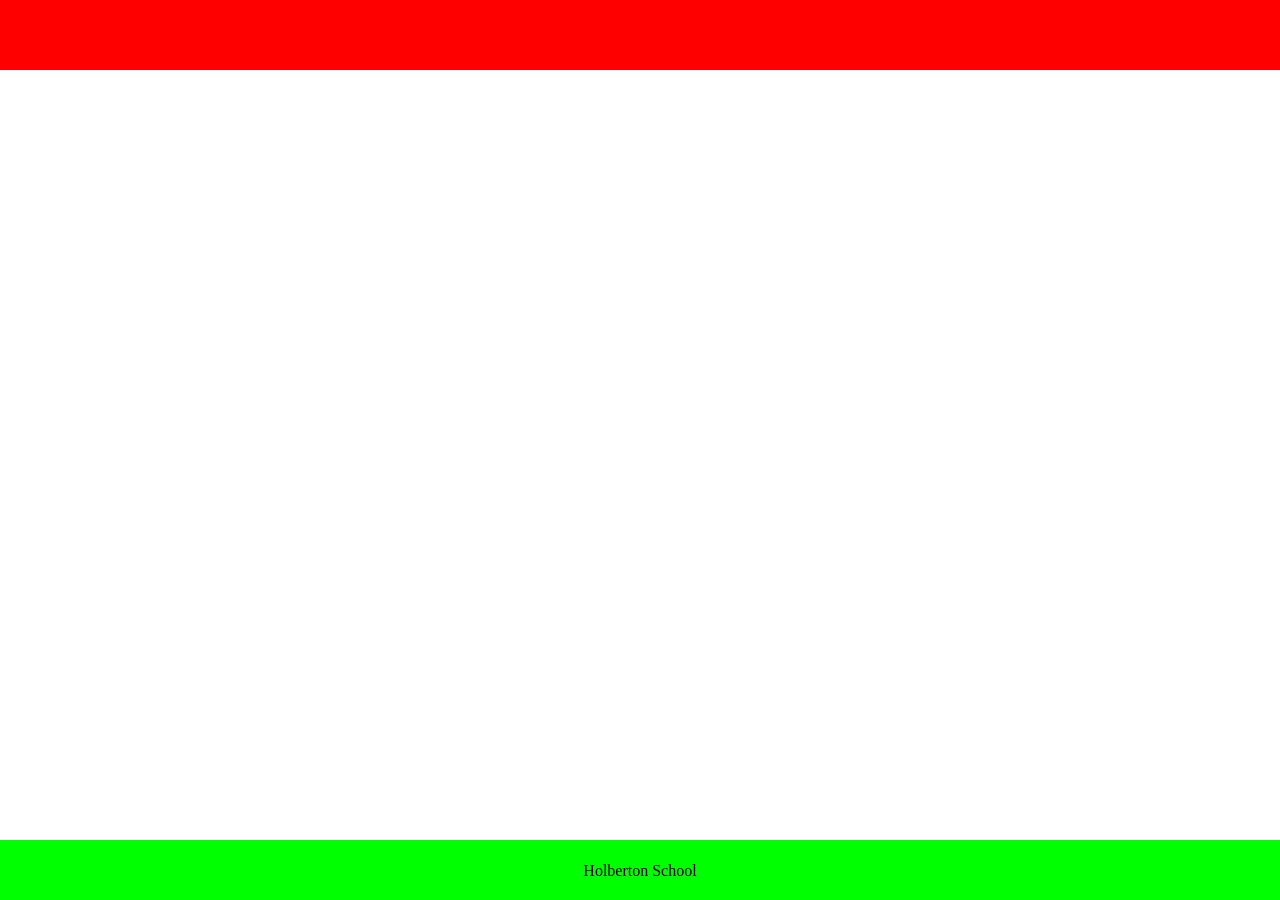
<file: web_static/0-index.html>
<!DOCTYPE html>
<html lang="en">
	<head>
		<title>AirBnB clone</title>
	</head>
    <body style="margin:0px;padding:0px;">
		<header style="background-color:#FF0000;height:70px;width:100%;">
		</header>

		<footer style="position:fixed;bottom:0;background-color:#00FF00;height:60px;width:100%;text-align:center;line-height:30px;">
			<p>Holberton School</p>
		</footer>
	</body>
</html>
</file>
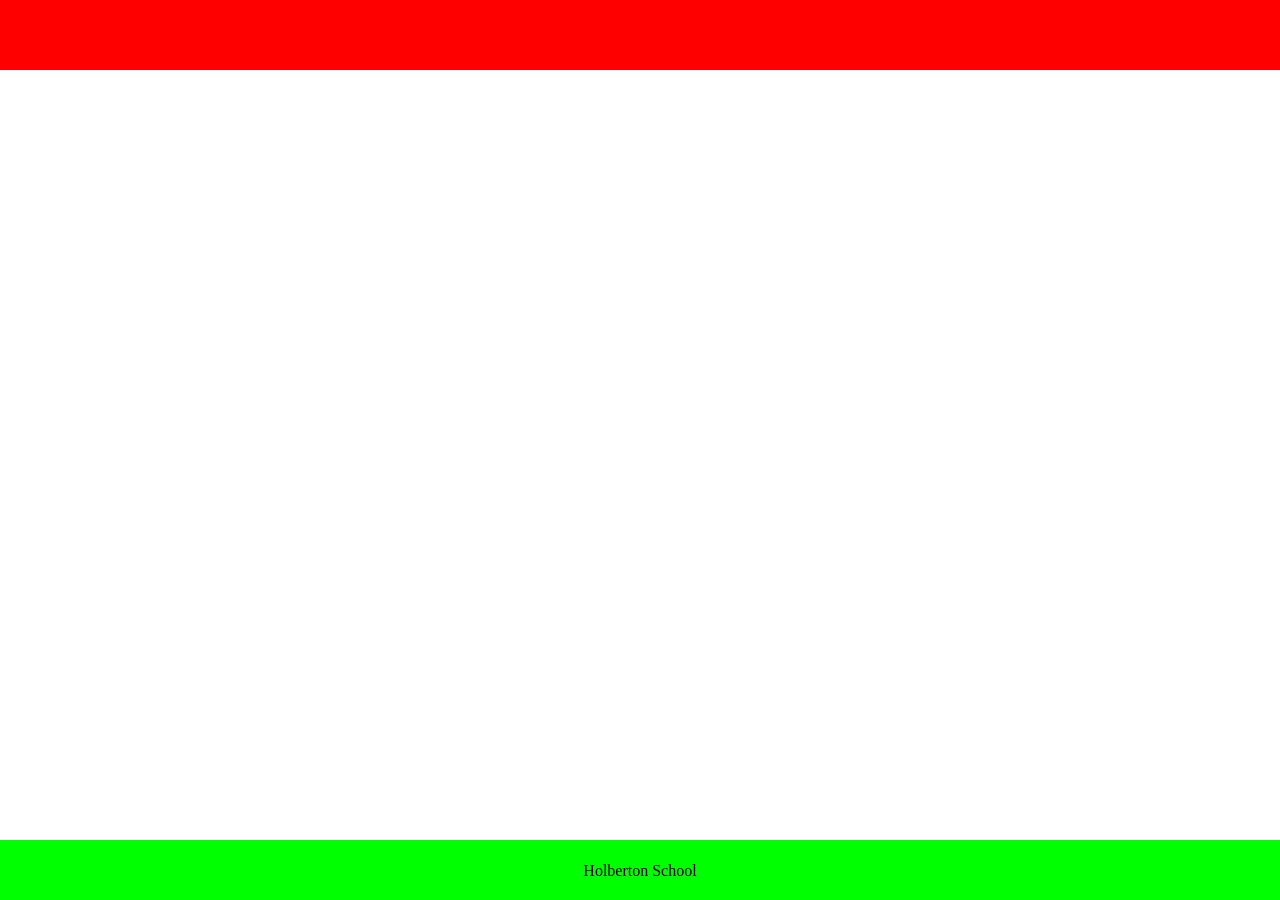
<file: web_static/1-index.html>
<!DOCTYPE html>
<html lang="en">
	<head>
		<title>AirBnB clone</title>
		<style>

			body {margin:0px;padding:0px;}
			header {background-color:#FF0000;height:70px;width:100%;}
			footer {position:fixed;bottom:0;background-color:#00FF00;height:60px;width:100%;text-align:center;line-height:30px;}

		</style>
	</head>
    <body>
		<header>
		</header>

		<footer>
			<p>Holberton School</p>
		</footer>
	</body>
</html>
</file>
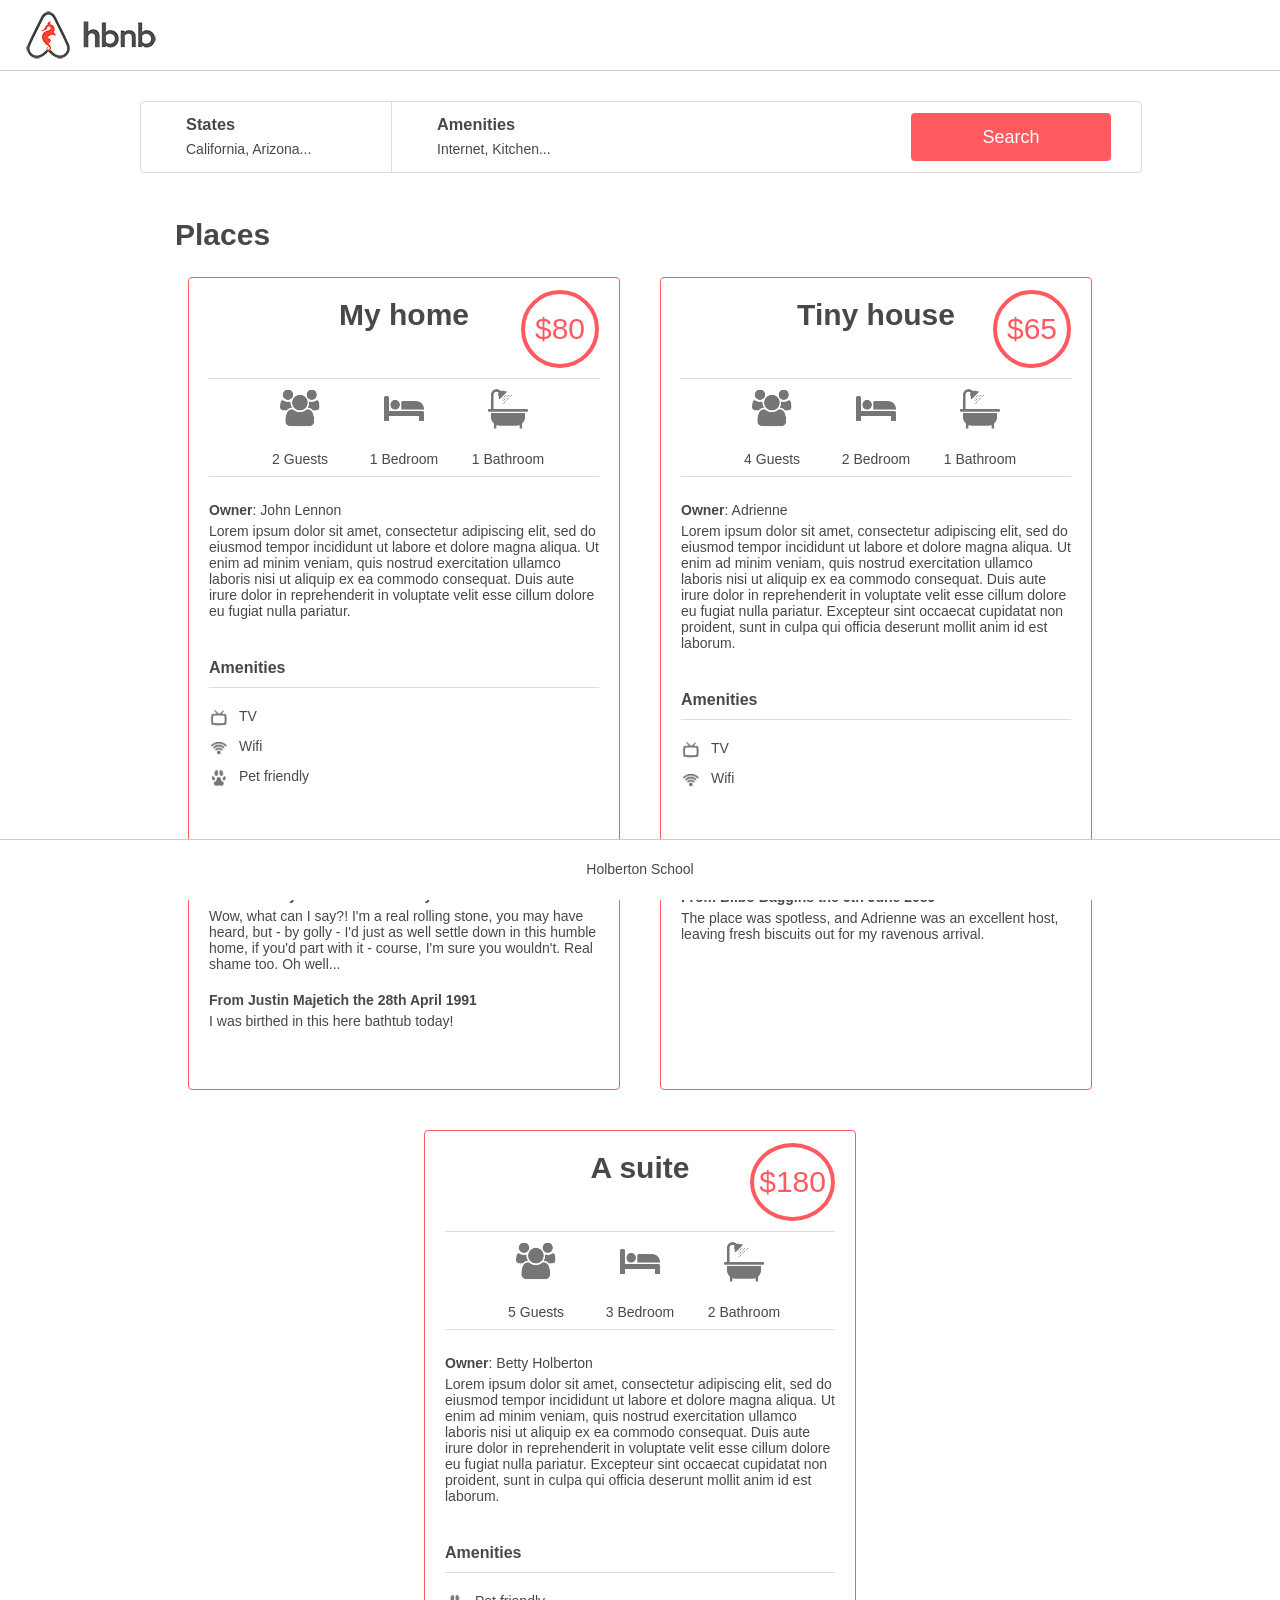
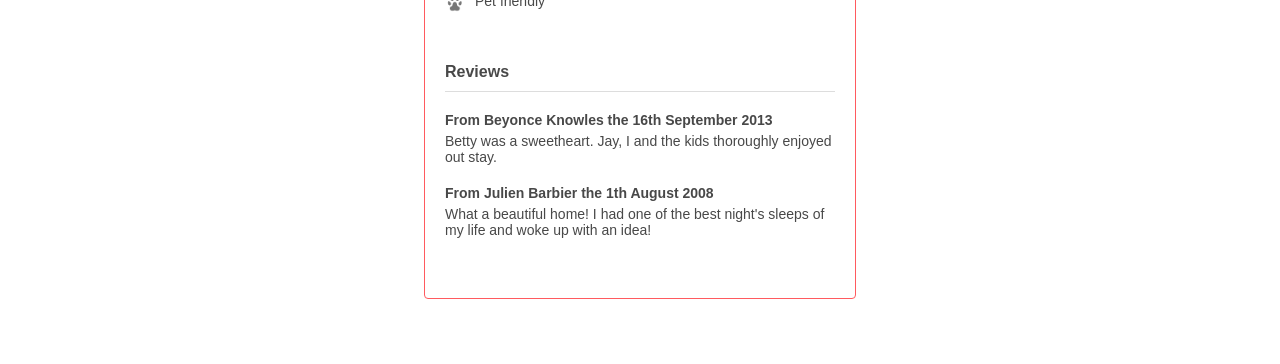
<file: web_static/100-index.html>
<!DOCTYPE html>
<html lang="en">
	<head>
		<title>AirBnB clone</title>

		<link rel="shortcut icon" href="images/icon.ico" >

		<link rel="stylesheet" href="styles/4-common.css"/>
		<link rel="stylesheet" href="styles/3-header.css"/>
		<link rel="stylesheet" href="styles/3-footer.css"/>
		<link rel="stylesheet" href="styles/6-filters.css"/>
		<link rel="stylesheet" href="styles/100-places.css"/>
	</head>
    <body>
		<header>
			<div id="header_logo"></div>
		</header>
		<div class="container">
			<section class="filters">
				<button>Search</button>
				<div class="locations">
					<h3>States</h3>
					<h4>California, Arizona...</h4>
					<ul class="popover">
						<li><h2>Arizona</h2>
							<ul>
								<li><h4>Page</h4></li>
								<li><h4>Page2</h4></li>
							</ul></li>
						<li><h2>California</h2>
							<ul>
								<li><h4>San Francisco</h4></li>
								<li><h4>Los Altos</h4></li>
							</ul></li>
					</ul>
				</div>
				<div class="filter_amenities">
					<h3>Amenities</h3>
					<h4>Internet, Kitchen...</h4>
					<ul class="popover">
						<li><h4>Internet</h4></li>
						<li><h4>TV</h4></li>
						<li><h4>Kitchen</h4></li>
						<li><h4>Iron</h4></li>
					</ul>
				</div>

			</section>
			<section class="places">
				<h1>Places</h1>
				<article>
					<div class="headline">
						<h2 class="article_title">My home</h2>
						<div class="price_by_night">$80</div>
					</div>
					<div class="information">
						<div class="max_guest">
							<div class="guest_icon"></div>
							<p>2 Guests</p>
						</div>
						<div class="number_rooms">
							<div class="bed_icon"></div>
							<p>1 Bedroom</p>
						</div>
						 <div class="number_bathrooms">
							<div class="bath_icon"></div>
							<p>1 Bathroom</p>
						</div>
					</div>
					<div class="user"><b>Owner</b>: John Lennon</div>
					<div class="description">
                        Lorem ipsum dolor sit amet, consectetur adipiscing elit, sed do eiusmod tempor incididunt ut labore et dolore magna aliqua. Ut enim ad minim veniam, quis nostrud exercitation ullamco laboris nisi ut aliquip ex ea commodo consequat. Duis aute irure dolor in reprehenderit in voluptate velit esse cillum dolore eu fugiat nulla pariatur.
                    </div>
					<div class="amenities">
						<h2 class="article_subtitle">Amenities</h2>
						<ul>
							<li><div class="tv_icon"></div>TV</li>
							<li><div class="wifi_icon"></div>Wifi</li>
							<li><div class="pet_icon"></div>Pet friendly</li>
						</ul>
					</div>
					<div class="reviews">
						<h2 class="article_subtitle">Reviews</h2>
						<ul>
							<li>
								<div class="review_item">
									<h3>From Bob Dylan the 27th January 2017</h3>
									<p class="review_text">Wow, what can I say?! I'm a real rolling stone, you may have heard, but - by golly - I'd just as well settle down in this humble home, if you'd part with it - course, I'm sure you wouldn't. Real shame too. Oh well...</p>
								</div>
							</li>
							<li>
								<div class="review_item">
									<h3>From Justin Majetich the 28th April 1991</h3>
									<p class="review_text">I was birthed in this here bathtub today!</p>
								</div>
							</li>
						</ul>
					</div>
				</article>
				<article>
					<div class="headline">
						<h2 class="article_title">Tiny house</h2>
						<div class="price_by_night">$65</div>
					</div>
					<div class="information">
                        <div class="max_guest">
                            <div class="guest_icon"></div>
                            <p>4 Guests</p>
                        </div>
                        <div class="number_rooms">
                            <div class="bed_icon"></div>
                            <p>2 Bedroom</p>
                        </div>
                         <div class="number_bathrooms">
                            <div class="bath_icon"></div>
                            <p>1 Bathroom</p>
                        </div>
                    </div>
					<div class="user"><b>Owner</b>: Adrienne</div>
					<div class="description">
                        Lorem ipsum dolor sit amet, consectetur adipiscing elit, sed do eiusmod tempor incididunt ut labore et dolore magna aliqua. Ut enim ad minim veniam, quis nostrud exercitation ullamco laboris nisi ut aliquip ex ea commodo consequat. Duis aute irure dolor in reprehenderit in voluptate velit esse cillum dolore eu fugiat nulla pariatur. Excepteur sint occaecat cupidatat non proident, sunt in culpa qui officia deserunt mollit anim id est laborum.
                    </div>
					<div class="amenities">
                        <h2 class="article_subtitle">Amenities</h2>
                        <ul>
                            <li><div class="tv_icon"></div>TV</li>
                            <li><div class="wifi_icon"></div>Wifi</li>
                        </ul>
                    </div>
                    <div class="reviews">
                        <h2 class="article_subtitle">Reviews</h2>
                        <ul>
                            <li>
								<div class="review_item">
                                	<h3>From Bilbo Baggins the 6th June 2089</h3>
                                	<p class="review_text">The place was spotless, and Adrienne was an excellent host, leaving fresh biscuits out for my ravenous arrival.</p>
								</div>
                            </li>
                        </ul>
                    </div>
				</article>
				<article>
					<div class="headline">
						<h2 class="article_title">A suite</h2>
						<div class="price_by_night">$180</div>
					</div>
					<div class="information">
                        <div class="max_guest">
                            <div class="guest_icon"></div>
                            <p>5 Guests</p>
                        </div>
                        <div class="number_rooms">
                            <div class="bed_icon"></div>
                            <p>3 Bedroom</p>
                        </div>
                         <div class="number_bathrooms">
                            <div class="bath_icon"></div>
                            <p>2 Bathroom</p>
                        </div>
                    </div>
					<div class="user"><b>Owner</b>: Betty Holberton</div>
					<div class="description">
						Lorem ipsum dolor sit amet, consectetur adipiscing elit, sed do eiusmod tempor incididunt ut labore et dolore magna aliqua. Ut enim ad minim veniam, quis nostrud exercitation ullamco laboris nisi ut aliquip ex ea commodo consequat. Duis aute irure dolor in reprehenderit in voluptate velit esse cillum dolore eu fugiat nulla pariatur. Excepteur sint occaecat cupidatat non proident, sunt in culpa qui officia deserunt mollit anim id est laborum.
					</div>
					<div class="amenities">
                        <h2 class="article_subtitle">Amenities</h2>
                        <ul>
                            <li><div class="pet_icon"></div>Pet friendly</li>
                        </ul>
                    </div>
                    <div class="reviews">
                        <h2 class="article_subtitle">Reviews</h2>
                        <ul>
                            <li>
								<div class="review_item">
                                	<h3>From Beyonce Knowles the 16th September 2013</h3>
                                	<p class="review_text">Betty was a sweetheart. Jay, I and the kids thoroughly enjoyed out stay.</p>
								</div>
                            </li>
                            <li>
								<div class="review_item">
                                	<h3>From Julien Barbier the 1th August 2008</h3>
                                	<p class="review_text">What a beautiful home! I had one of the best night's sleeps of my life and woke up with an idea!</p>
								</div>
                            </li>
                        </ul>
                    </div>
				</article>
			</section>
		</div>
		<footer>
			<p>Holberton School</p>
		</footer>
	</body>
</html>
</file>
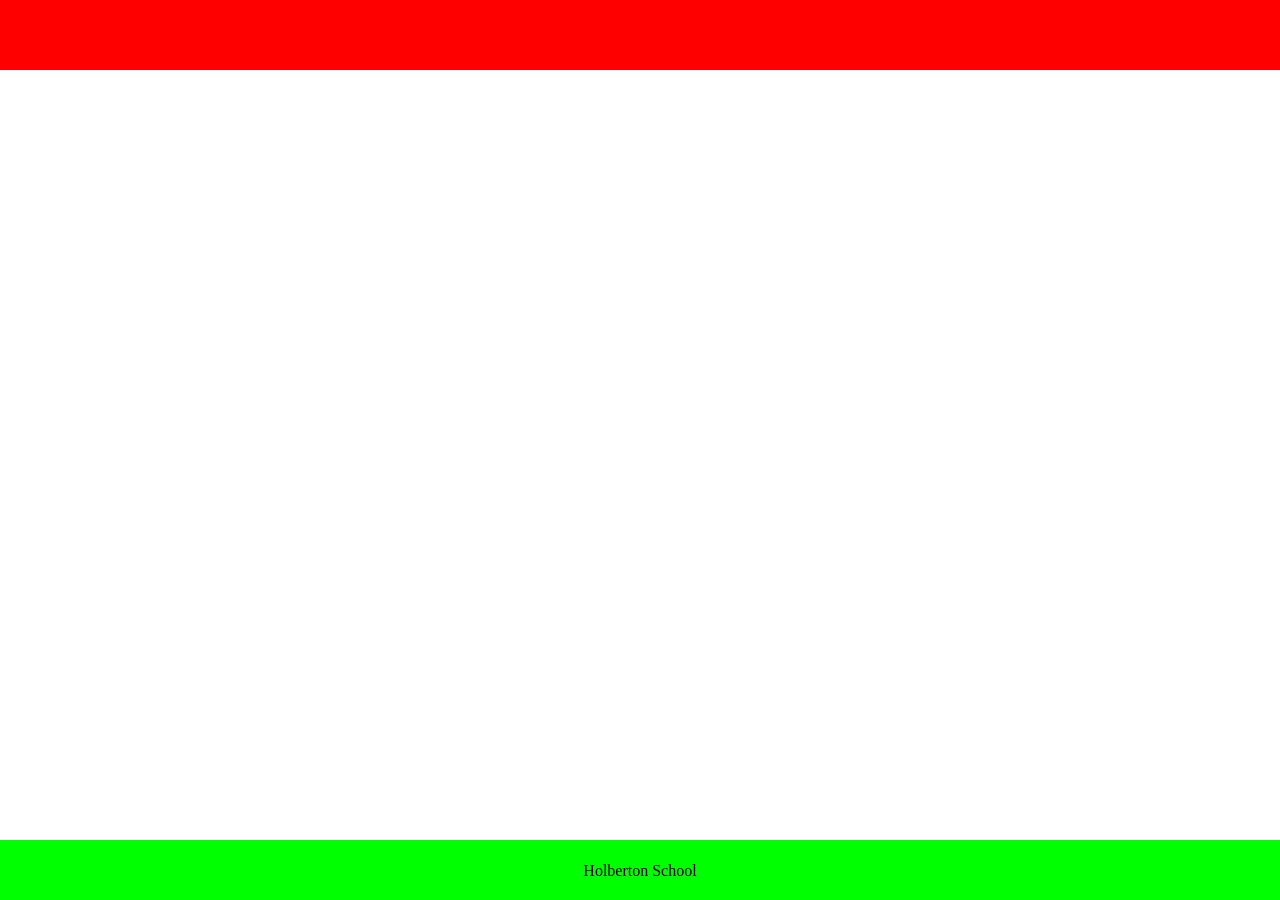
<file: web_static/2-index.html>
<!DOCTYPE html>
<html lang="en">
	<head>
		<title>AirBnB clone</title>

		<link rel="stylesheet" href="styles/2-common.css"/>
		<link rel="stylesheet" href="styles/2-header.css"/>
		<link rel="stylesheet" href="styles/2-footer.css"/>
	</head>
    <body>
		<header>
		</header>

		<footer>
			<p>Holberton School</p>
		</footer>
	</body>
</html>
</file>
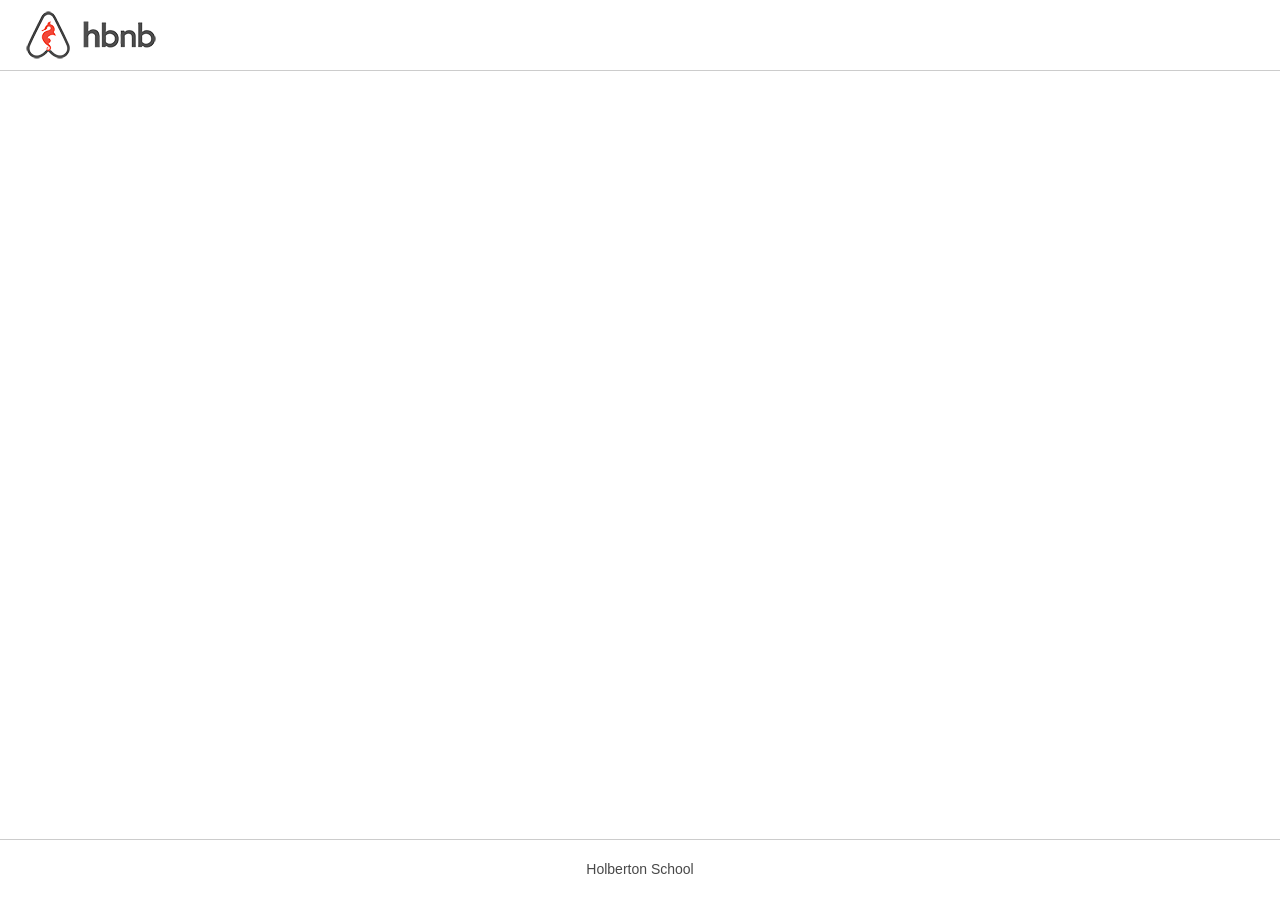
<file: web_static/3-index.html>
<!DOCTYPE html>
<html lang="en">
	<head>
		<title>AirBnB clone</title>

		<link rel="shortcut icon" href="images/icon.ico" >

		<link rel="stylesheet" href="styles/3-common.css"/>
		<link rel="stylesheet" href="styles/3-header.css"/>
		<link rel="stylesheet" href="styles/3-footer.css"/>
	</head>
    <body>
		<header>
			<div id="header_logo"></div>
		</header>

		<footer>
			<p>Holberton School</p>
		</footer>
	</body>
</html>
</file>
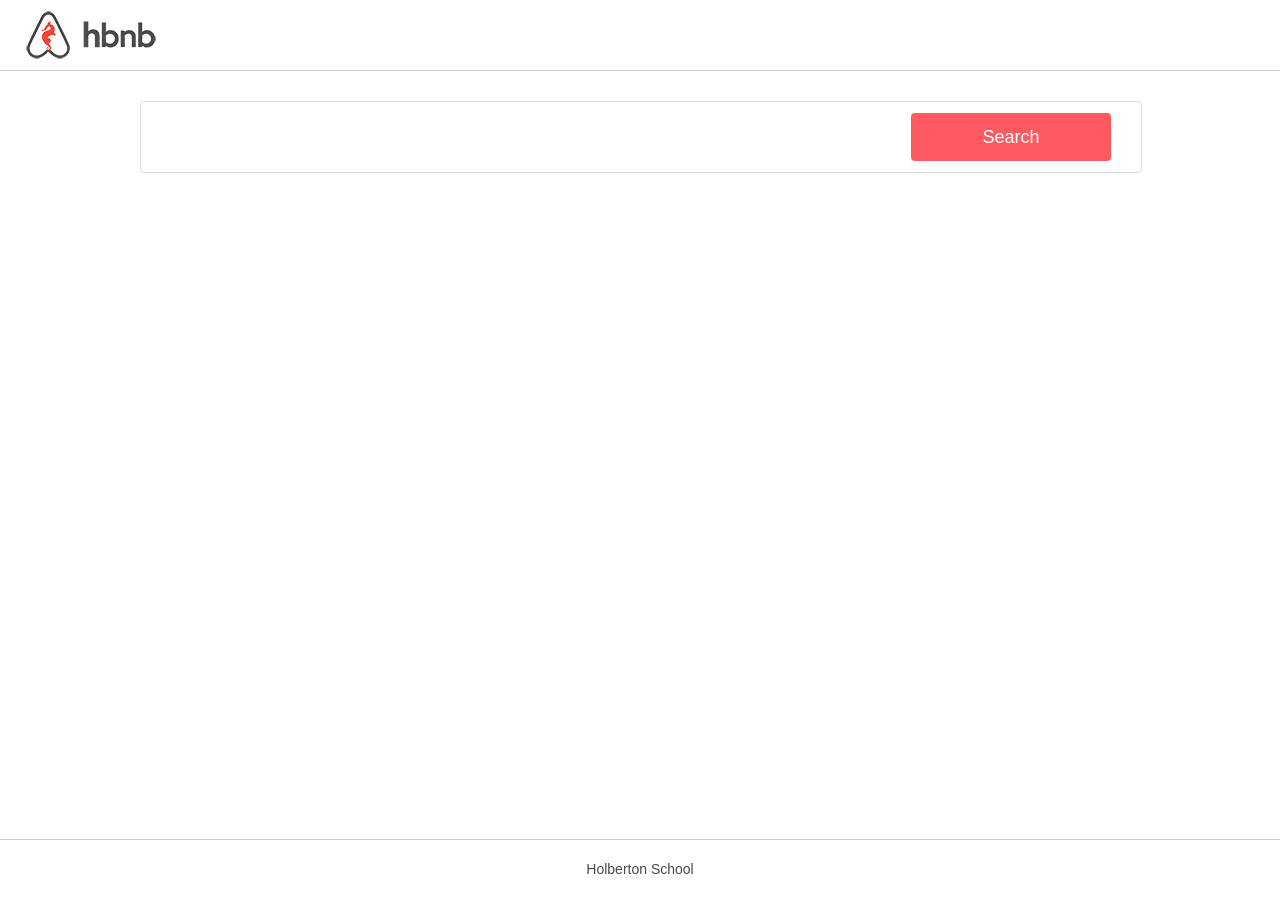
<file: web_static/4-index.html>
<!DOCTYPE html>
<html lang="en">
	<head>
		<title>AirBnB clone</title>

		<link rel="shortcut icon" href="images/icon.ico" >

		<link rel="stylesheet" href="styles/4-common.css"/>
		<link rel="stylesheet" href="styles/3-header.css"/>
		<link rel="stylesheet" href="styles/3-footer.css"/>
		<link rel="stylesheet" href="styles/4-filters.css"/>
	</head>
    <body>
		<header>
			<div id="header_logo"></div>
		</header>
		<div class="container">
			<section class="filters">
				<button>Search</button>
			</section>
		</div>
		<footer>
			<p>Holberton School</p>
		</footer>
	</body>
</html>
</file>
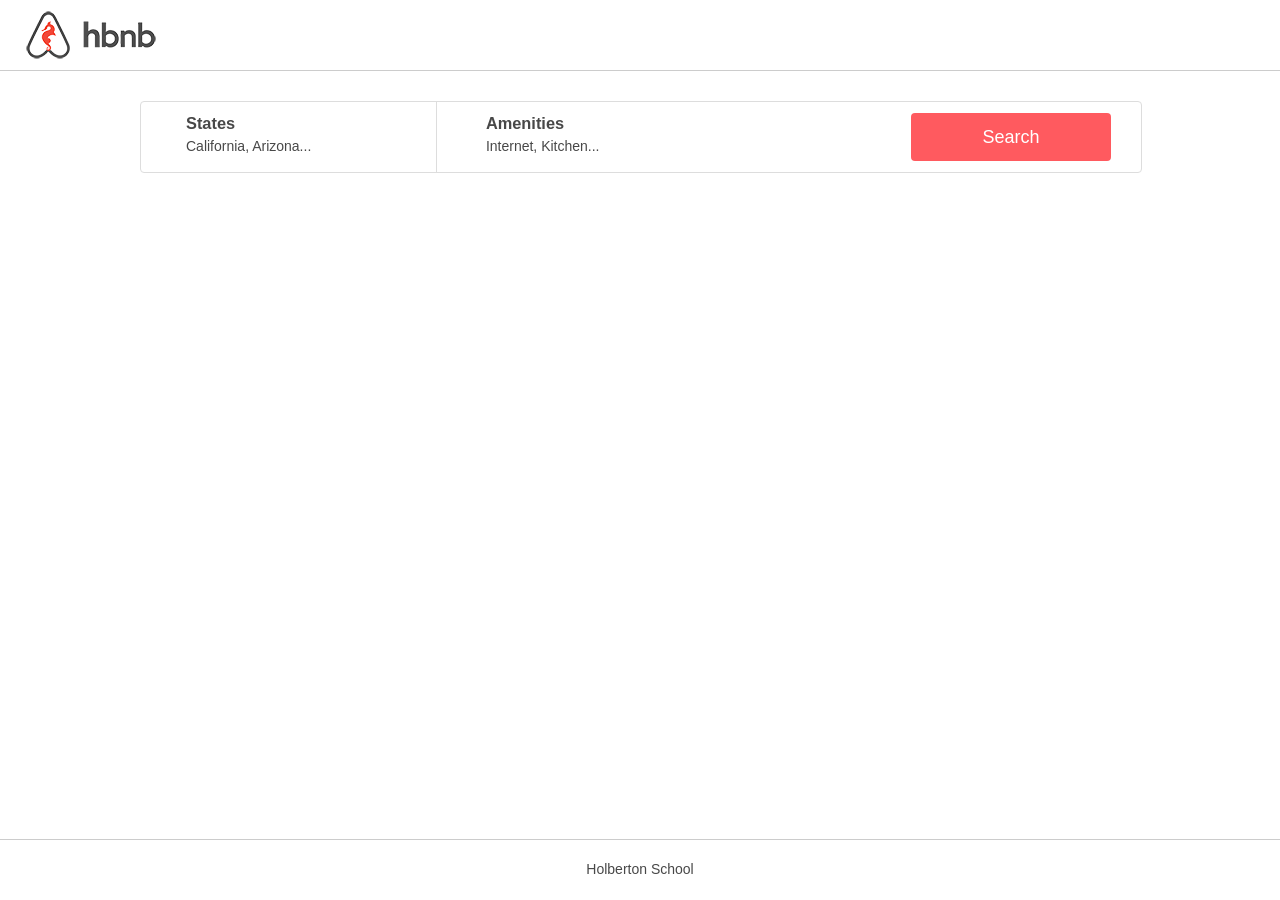
<file: web_static/5-index.html>
<!DOCTYPE html>
<html lang="en">
	<head>
		<title>AirBnB clone</title>

		<link rel="shortcut icon" href="images/icon.ico" >

		<link rel="stylesheet" href="styles/4-common.css"/>
		<link rel="stylesheet" href="styles/3-header.css"/>
		<link rel="stylesheet" href="styles/3-footer.css"/>
		<link rel="stylesheet" href="styles/5-filters.css"/>
	</head>
    <body>
		<header>
			<div id="header_logo"></div>
		</header>
		<div class="container">
			<section class="filters">
				<button>Search</button>
				<div class="locations">
					<h3>States</h3>
					<h4>California, Arizona...</h4>
				</div>
				<div class="amenities">
					<h3>Amenities</h3>
					<h4>Internet, Kitchen...</h4>
				</div>

			</section>
		</div>
		<footer>
			<p>Holberton School</p>
		</footer>
	</body>
</html>
</file>
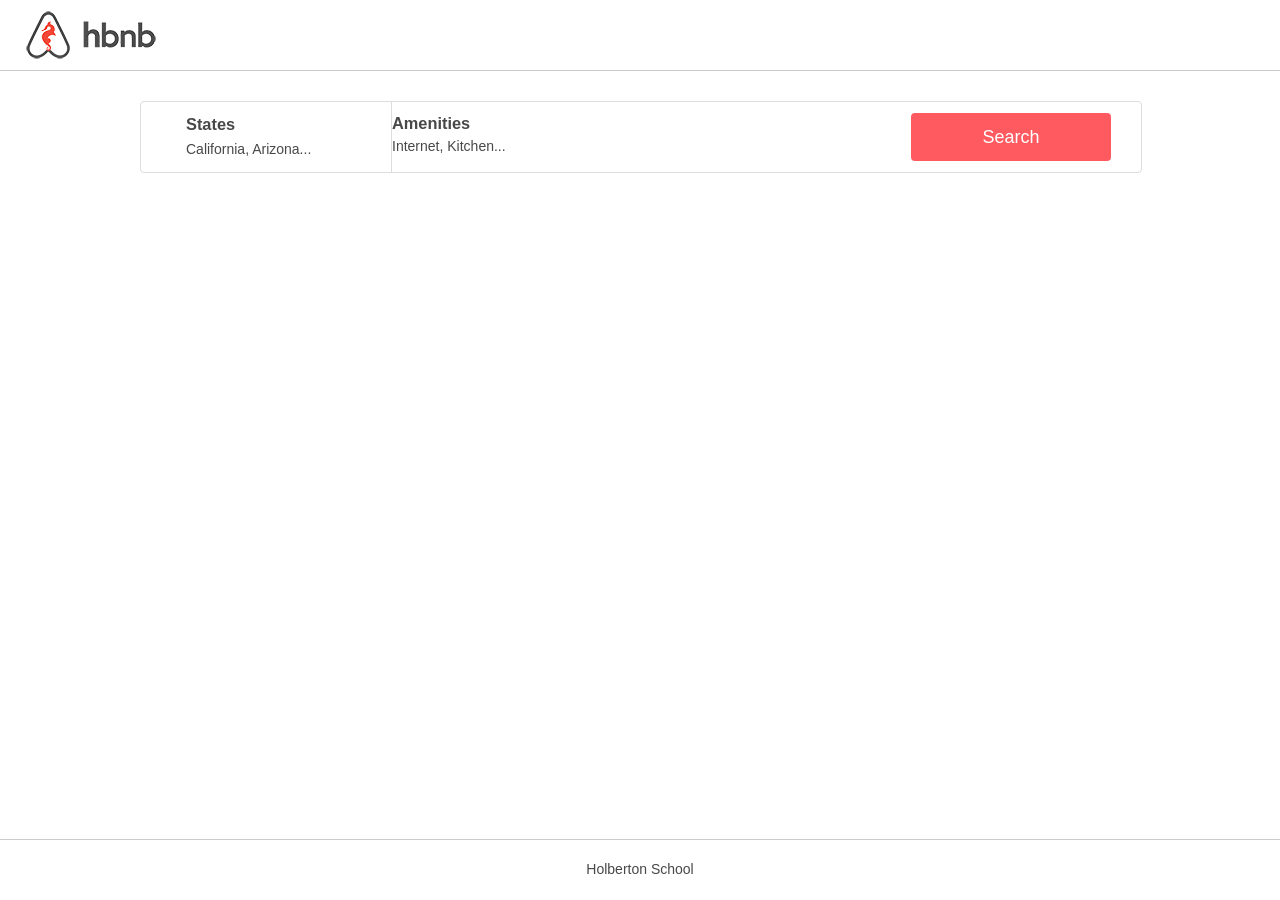
<file: web_static/6-index.html>
<!DOCTYPE html>
<html lang="en">
	<head>
		<title>AirBnB clone</title>

		<link rel="shortcut icon" href="images/icon.ico" >

		<link rel="stylesheet" href="styles/4-common.css"/>
		<link rel="stylesheet" href="styles/3-header.css"/>
		<link rel="stylesheet" href="styles/3-footer.css"/>
		<link rel="stylesheet" href="styles/6-filters.css"/>
	</head>
    <body>
		<header>
			<div id="header_logo"></div>
		</header>
		<div class="container">
			<section class="filters">
				<button>Search</button>
				<div class="locations">
					<h3>States</h3>
					<h4>California, Arizona...</h4>
					<ul class="popover">
						<li><h2>Arizona</h2>
							<ul>
								<li><h4>Page</h4></li>
								<li><h4>Page2</h4></li>
							</ul></li>
						<li><h2>California</h2>
							<ul>
								<li><h4>San Francisco</h4></li>
								<li><h4>Los Altos</h4></li>
							</ul></li>
					</ul>
				</div>
				<div class="amenities">
					<h3>Amenities</h3>
					<h4>Internet, Kitchen...</h4>
					<ul class="popover">
						<li><h4>Internet</h4></li>
						<li><h4>TV</h4></li>
						<li><h4>Kitchen</h4></li>
						<li><h4>Iron</h4></li>
					</ul>
				</div>

			</section>
		</div>
		<footer>
			<p>Holberton School</p>
		</footer>
	</body>
</html>
</file>
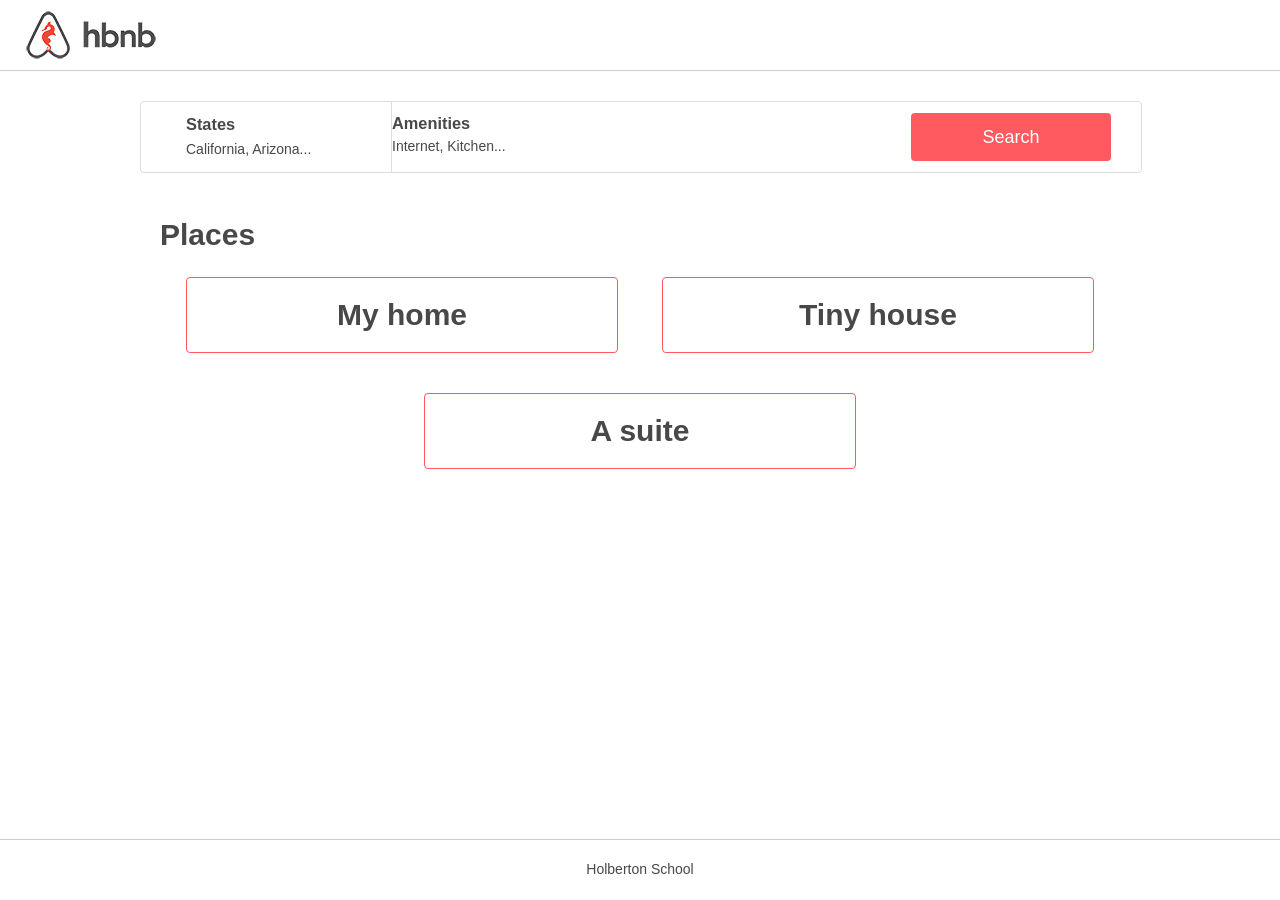
<file: web_static/7-index.html>
<!DOCTYPE html>
<html lang="en">
	<head>
		<title>AirBnB clone</title>

		<link rel="shortcut icon" href="images/icon.ico" >

		<link rel="stylesheet" href="styles/4-common.css"/>
		<link rel="stylesheet" href="styles/3-header.css"/>
		<link rel="stylesheet" href="styles/3-footer.css"/>
		<link rel="stylesheet" href="styles/6-filters.css"/>
		<link rel="stylesheet" href="styles/7-places.css"/>
	</head>
    <body>
		<header>
			<div id="header_logo"></div>
		</header>
		<div class="container">
			<section class="filters">
				<button>Search</button>
				<div class="locations">
					<h3>States</h3>
					<h4>California, Arizona...</h4>
					<ul class="popover">
						<li><h2>Arizona</h2>
							<ul>
								<li><h4>Page</h4></li>
								<li><h4>Page2</h4></li>
							</ul></li>
						<li><h2>California</h2>
							<ul>
								<li><h4>San Francisco</h4></li>
								<li><h4>Los Altos</h4></li>
							</ul></li>
					</ul>
				</div>
				<div class="amenities">
					<h3>Amenities</h3>
					<h4>Internet, Kitchen...</h4>
					<ul class="popover">
						<li><h4>Internet</h4></li>
						<li><h4>TV</h4></li>
						<li><h4>Kitchen</h4></li>
						<li><h4>Iron</h4></li>
					</ul>
				</div>

			</section>
			<section class="places">
				<h1>Places</h1>
				<article>
					<h2>My home</h2>
				</article>
				<article>
					<h2>Tiny house</h2>
				</article>
				<article>
					<h2>A suite</h2>
				</article>
			</section>
		</div>
		<footer>
			<p>Holberton School</p>
		</footer>
	</body>
</html>
</file>
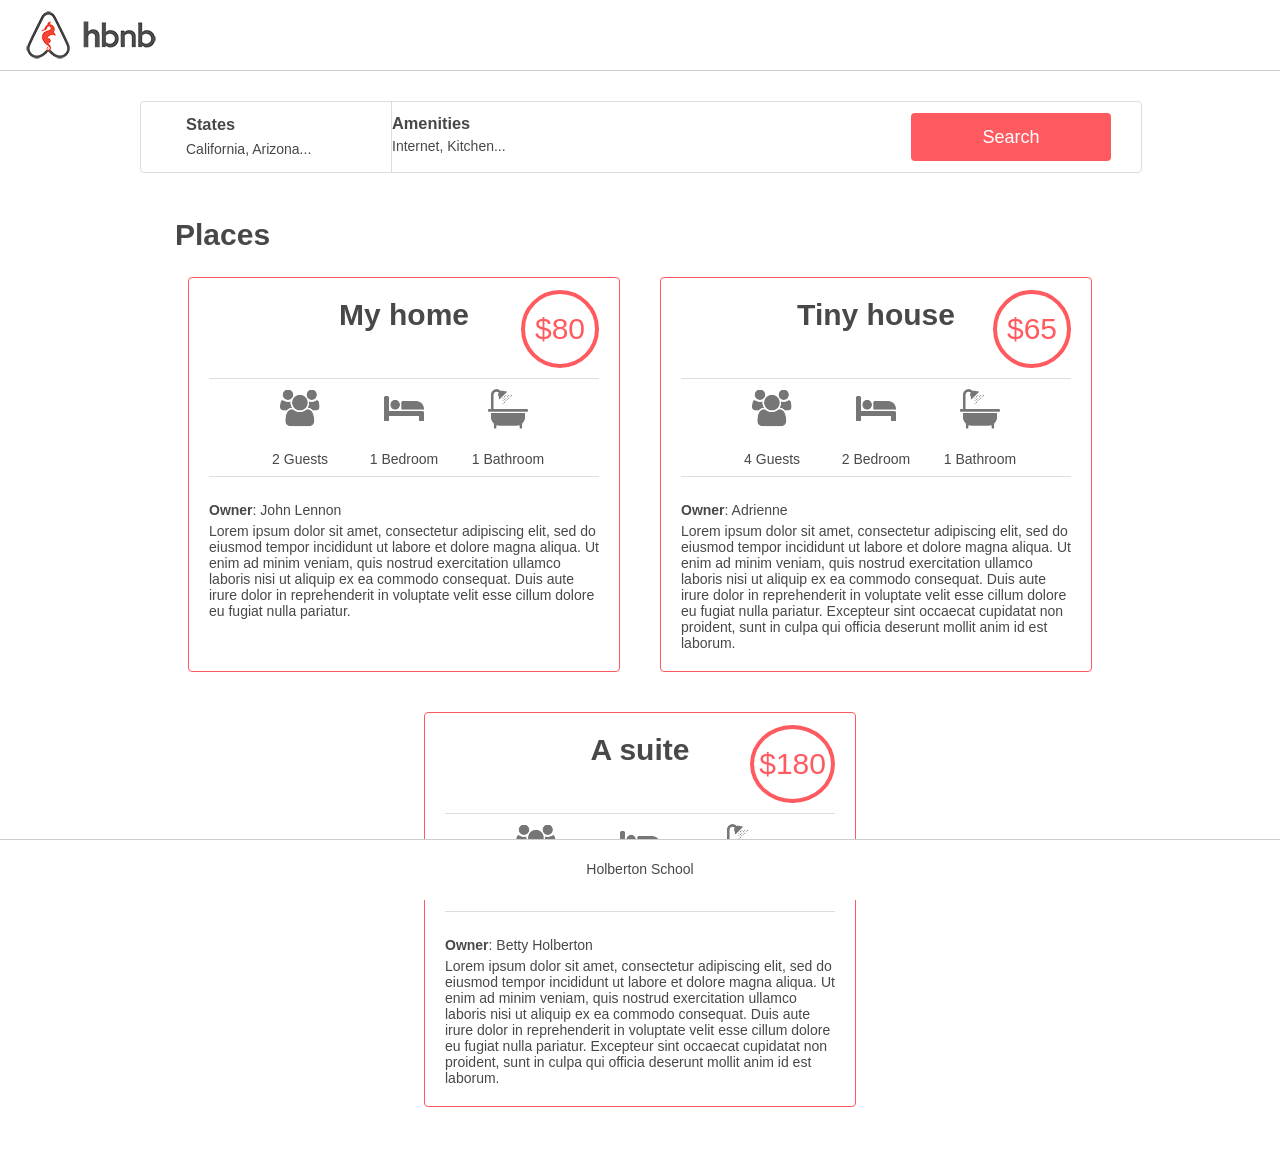
<file: web_static/8-index.html>
<!DOCTYPE html>
<html lang="en">
	<head>
		<title>AirBnB clone</title>

		<link rel="shortcut icon" href="images/icon.ico" >

		<link rel="stylesheet" href="styles/4-common.css"/>
		<link rel="stylesheet" href="styles/3-header.css"/>
		<link rel="stylesheet" href="styles/3-footer.css"/>
		<link rel="stylesheet" href="styles/6-filters.css"/>
		<link rel="stylesheet" href="styles/8-places.css"/>
	</head>
    <body>
		<header>
			<div id="header_logo"></div>
		</header>
		<div class="container">
			<section class="filters">
				<button>Search</button>
				<div class="locations">
					<h3>States</h3>
					<h4>California, Arizona...</h4>
					<ul class="popover">
						<li><h2>Arizona</h2>
							<ul>
								<li><h4>Page</h4></li>
								<li><h4>Page2</h4></li>
							</ul></li>
						<li><h2>California</h2>
							<ul>
								<li><h4>San Francisco</h4></li>
								<li><h4>Los Altos</h4></li>
							</ul></li>
					</ul>
				</div>
				<div class="amenities">
					<h3>Amenities</h3>
					<h4>Internet, Kitchen...</h4>
					<ul class="popover">
						<li><h4>Internet</h4></li>
						<li><h4>TV</h4></li>
						<li><h4>Kitchen</h4></li>
						<li><h4>Iron</h4></li>
					</ul>
				</div>

			</section>
			<section class="places">
				<h1>Places</h1>
				<article>
					<div class="headline">
						<h2>My home</h2>
						<div class="price_by_night">$80</div>
					</div>
					<div class="information">
						<div class="max_guest">
							<div class="guest_icon"></div>
							<p>2 Guests</p>
						</div>
						<div class="number_rooms">
							<div class="bed_icon"></div>
							<p>1 Bedroom</p>
						</div>
						 <div class="number_bathrooms">
							<div class="bath_icon"></div>
							<p>1 Bathroom</p>
						</div>
					</div>
					<div class="user"><b>Owner</b>: John Lennon</div>
					<div class="description">
                        Lorem ipsum dolor sit amet, consectetur adipiscing elit, sed do eiusmod tempor incididunt ut labore et dolore magna aliqua. Ut enim ad minim veniam, quis nostrud exercitation ullamco laboris nisi ut aliquip ex ea commodo consequat. Duis aute irure dolor in reprehenderit in voluptate velit esse cillum dolore eu fugiat nulla pariatur.
                    </div>
				</article>
				<article>
					<div class="headline">
						<h2>Tiny house</h2>
						<div class="price_by_night">$65</div>
					</div>
					<div class="information">
                        <div class="max_guest">
                            <div class="guest_icon"></div>
                            <p>4 Guests</p>
                        </div>
                        <div class="number_rooms">
                            <div class="bed_icon"></div>
                            <p>2 Bedroom</p>
                        </div>
                         <div class="number_bathrooms">
                            <div class="bath_icon"></div>
                            <p>1 Bathroom</p>
                        </div>
                    </div>
					<div class="user"><b>Owner</b>: Adrienne</div>
					<div class="description">
                        Lorem ipsum dolor sit amet, consectetur adipiscing elit, sed do eiusmod tempor incididunt ut labore et dolore magna aliqua. Ut enim ad minim veniam, quis nostrud exercitation ullamco laboris nisi ut aliquip ex ea commodo consequat. Duis aute irure dolor in reprehenderit in voluptate velit esse cillum dolore eu fugiat nulla pariatur. Excepteur sint occaecat cupidatat non proident, sunt in culpa qui officia deserunt mollit anim id est laborum.
                    </div>
				</article>
				<article>
					<div class="headline">
						<h2>A suite</h2>
						<div class="price_by_night">$180</div>
					</div>
					<div class="information">
                        <div class="max_guest">
                            <div class="guest_icon"></div>
                            <p>5 Guests</p>
                        </div>
                        <div class="number_rooms">
                            <div class="bed_icon"></div>
                            <p>3 Bedroom</p>
                        </div>
                         <div class="number_bathrooms">
                            <div class="bath_icon"></div>
                            <p>2 Bathroom</p>
                        </div>
                    </div>
					<div class="user"><b>Owner</b>: Betty Holberton</div>
					<div class="description">
						Lorem ipsum dolor sit amet, consectetur adipiscing elit, sed do eiusmod tempor incididunt ut labore et dolore magna aliqua. Ut enim ad minim veniam, quis nostrud exercitation ullamco laboris nisi ut aliquip ex ea commodo consequat. Duis aute irure dolor in reprehenderit in voluptate velit esse cillum dolore eu fugiat nulla pariatur. Excepteur sint occaecat cupidatat non proident, sunt in culpa qui officia deserunt mollit anim id est laborum.
					</div>
				</article>
			</section>
		</div>
		<footer>
			<p>Holberton School</p>
		</footer>
	</body>
</html>
</file>
<file: web_static/styles/4-common.css>
body {
	margin:0px;
	padding:0px;

	color: #484848;
	font-size: 14px;
	font-family: Circular,"Helvetica Neue",Helvetica,Arial,sans-serif;
}

.container {
    max-width: 1000px;
    margin: 30px auto;
}
</file>
<file: web_static/styles/3-header.css>
header {
	background-color: white;
	height: 70px;
	width: 100%;
	
	border-bottom: 1px solid #CCCCCC;
}

#header_logo {
	height: 100%;
	width: 142px;

	background-image: url("../images/logo.png");
	background-repeat: no-repeat;
	background-position: center;

	margin-left: 20px;
}
</file>
<file: web_static/styles/3-footer.css>
footer {
	position: fixed;
	bottom: 0;
	background-color: white;
	height: 60px;
	width: 100%;
	text-align: center;
	line-height: 30px;
	border-top: 1px solid #CCCCCC;
}
</file>
<file: web_static/styles/6-filters.css>
.filters {
	display: block;
	background-color: white;
	height: 70px;
	width: 100%;
	border: 1px solid #DDDDDD;
	border-radius: 4px;
}

.locations {
	display: inline;
	vertical-align: middle;
	float: left;
	height: 100%;
	width: 25%;

	line-height: 20px;
	border-right: 1px solid #DDDDDD;
}

.filter_amenities {
	display: inline;
	vertical-align: middle;
	height: 100%;
	float: left;
    width: 25%;

	line-height: 20px;
}

.popover {
	list-style-type: none;
	display: none;
	background-color: #FAFAFA;
	width: 100%;

	margin-left: -1px;
	margin-top: 8px;
	padding: 25px 0px;

	border: 1px solid #DDDDDD;
	border-radius: 4px;
}

.locations:hover .popover {
	display: inline-block;
}

.filter_amenities:hover .popover {
	display: inline-block;
}

ul {
	list-style-type: none;
	padding: 0px;
	padding-bottom: 20px;
}

li {
}	

h2 {
	font-size: 16px;
	padding-left: 30px;
	margin: 0px;
}

h3 {
	font-weight: 600;
	margin-top: 12px;
	margin-bottom: 5px;	
	padding-left: 45px;
}

h4 {
	font-size: 14px;
	font-weight: 400;
	margin-top: 5px;
	margin-bottom: 5px;
	padding-left: 45px;
}

button {
	color: #FFFFFF;
	font-size: 18px;
	
	height: 48px;
	width: 20%;
	background-color: #FF5A5F;
	border-style: none;
	border-radius: 4px;

	float: right;
	margin-top: 11px;
	margin-bottom: 11px;
	margin-right: 30px;
}

button:hover {
	opacity: 90%;
}
</file>
<file: web_static/styles/100-places.css>
.places {
	display: flex;
	justify-content: center;
	flex-wrap: wrap;
	margin: 45px auto;
	text-align: center;
}

article {
	display: flex;
	width: 390px;
	flex: none;
	flex-wrap: wrap;
	flex-direction: row;
	align-content: flex-start;

	padding-top: 10px;
	padding-right: 20px;
	padding-left: 20px;
	padding-bottom: 40px;
	margin: 20px;

	border: 1px solid #FF5A5F;
	border-radius: 4px;
}

.headline {
	display: flex;
	flex-direction: row;
	position: relative;

	height: 80px;	
	width: 100%;
}

.price_by_night {
	display: flex;
	justify-content: center;
	align-self: flex-end;

	position: absolute;
	right: 0;

	line-height: 60px;
	color: #FF5A5F;
	font-size: 30px;
	padding: 5px;
	border: 4px solid #FF5A5F;
	border-radius: 100%;
	float: right;
	min-width: 60px;
	height: 60px;
}

.information {
	display: block;
	height: 80px;
	width: 100%;
	border-top: 1px solid #DDDDDD;
	border-bottom: 1px solid #DDDDDD;

	padding-top: 5px;
	padding-bottom: 12px;
	margin-top: 10px;
	margin-bottom: 20px;
}

.max_guest, .number_rooms, .number_bathrooms {
	display: inline-block;
	width: 100px;
	text-align: center;
	margin: 0px auto;
}

.user {
	margin-top: 5px;
	margin-bottom: 5px;	
}

.description {
	text-align: left;
}

h1 {
	display: block;
	text-align: left;
	width: 95%;
	display: block;
	margin-top: 0px;
	margin-left: 20px;
	margin-bottom: 5px;
	font-size: 30px;
}

article .amenities {
	display: flex;
	flex-wrap: wrap;
	width: 100%;
	margin-top: 40px;
}

.article_subtitle {
	font-size: 16px;
	text-align: left;
	width: 100%;
	border-bottom: 1px solid #DDDDDD;
	padding: 0px;
	margin: 0px;
	padding-bottom: 10px;
}

.article_title {
	font-size: 30px;
	margin: 10px auto;
	padding: 0px;
}

article ul {
	text-align: left;
	margin-top: 20px;
	margin-bottom: 0px;
	padding-bottom: 0px;
}

article li {
	display: flex;
	flex-direction: row;
	justify-content: flex-start;
	align-content: flex-start;
	margin-bottom: 10px;
}

.reviews {
	margin-top: 40px;
	width: 100%;
}

.review_item {
	margin-bottom: 10px;
}

.review_text {
	margin: 0px;
}

article h3 {
	font-size: 14px;
	padding: 0px;
	margin: 0px;
	margin-bottom: 5px;

}

.guest_icon {
	display: inline-block;
	background-image: url("../images/icon_group.png");
	background-repeat: no-repeat;
	background-position: center;
	width: 50px;
	height: 50px;
}

.bed_icon {
	display: inline-block;
	background-image: url("../images/icon_bed.png");
	background-repeat: no-repeat;
	background-position: center;
    width: 50px;
    height: 50px;
}

.bath_icon {
	display: inline-block;
	background-image: url("../images/icon_bath.png");
	background-repeat: no-repeat;
	background-position: center;
    width: 50px;
    height: 50px;
}

.tv_icon {
	display: inline-block;
	background-image: url("../images/icon_tv.png");
	background-size: cover;
	width: 20px;
	height: 20px;

	margin-right: 10px;
}

.wifi_icon {
	display: inline-block;
    background-image: url("../images/icon_wifi.png");
    background-size: cover;
	width: 20px;
    height: 20px;

	margin-right: 10px;
}

.pet_icon {
	display: inline-block;
    background-image: url("../images/icon_pets.png");
	background-size: cover;
    width: 20px;
	height: 20px;

	margin-right: 10px;
}
</file>
<file: web_static/styles/2-common.css>
body {
	margin:0px;
	padding:0px;
}
</file>
<file: web_static/styles/2-header.css>
header {
	background-color:#FF0000;
	height:70px;
	width:100%;
}
</file>
<file: web_static/styles/2-footer.css>
footer {
	position: fixed;
	bottom: 0;
	background-color: #00FF00;
	height: 60px;
	width: 100%;
	text-align: center;
	line-height: 30px;
}
</file>
<file: web_static/styles/3-common.css>
body {
	margin:0px;
	padding:0px;

	color: #484848;
	font-size: 14px;
	font-family: Circular,"Helvetica Neue",Helvetica,Arial,sans-serif;
}
</file>
<file: web_static/styles/4-filters.css>
.filters {
	background-color: white;
	height: 70px;
	width: 100%;
	border: 1px solid #DDDDDD;
	border-radius: 4px;	
}

button {
	color: #FFFFFF;
	font-size: 18px;
	
	height: 48px;
	width: 20%;
	background-color: #FF5A5F;
	border-style: none;
	border-radius: 4px;

	float: right;
	margin-top: 11px;
	margin-bottom: 11px;
	margin-right: 30px;
}

button:hover {
	opacity: 90%;
}
</file>
<file: web_static/styles/5-filters.css>
.filters {
	background-color: white;
	height: 70px;
	width: 100%;
	border: 1px solid #DDDDDD;
	border-radius: 4px;	
}

.locations {
	display: inline-block;
	vertical-align: middle;

	height: 100%;
	width: 25%;

	margin-left: 45px;
	border-right: 1px solid #DDDDDD;
}

.amenities {
	display: inline-block;
	vertical-align: middle;

	height: 100%;
    width: 25%;

	margin-left: 45px;
}

h3 {
	font-weight: 600;
	margin-top: 12px;
	margin-bottom: 5px;	
}

h4 {
	font-size: 14px;
	font-weight: 400;
	margin-top: 5px;
	margin-bottom: 12px;
}

button {
	color: #FFFFFF;
	font-size: 18px;
	
	height: 48px;
	width: 20%;
	background-color: #FF5A5F;
	border-style: none;
	border-radius: 4px;

	float: right;
	margin-top: 11px;
	margin-bottom: 11px;
	margin-right: 30px;
}

button:hover {
	opacity: 90%;
}
</file>
<file: web_static/styles/7-places.css>
.places {
	display: block;
	margin: 45px auto;
	text-align: center;
}

article {
	display: inline-block;
	width: 390px;
	padding: 20px;
	margin: 20px;
	border: 1px solid #FF5A5F;
	border-radius: 4px;
	text-align: center;
}

h1 {
	float: left;
	text-align: left;
	width: 95%;
	display: block;
	margin-top: 0px;
	margin-left: 20px;
	margin-bottom: 5px;
	font-size: 30px;
}

article h2 {
	font-size: 30px;
	padding: 0px;
	margin: auto;
}
</file>
<file: web_static/styles/8-places.css>
.places {
	display: flex;
	justify-content: center;
	flex-wrap: wrap;
	margin: 45px auto;
	text-align: center;
}

article {
	display: flex;
	width: 390px;
	flex: none;
	flex-wrap: wrap;
	flex-direction: row;
	align-content: flex-start;

	padding-top: 10px;
	padding-right: 20px;
	padding-left: 20px;
	padding-bottom: 20px;
	margin: 20px;

	border: 1px solid #FF5A5F;
	border-radius: 4px;
}

.headline {
	display: flex;
	flex-direction: row;
	position: relative;

	height: 80px;	
	width: 100%;
}

.price_by_night {
	display: flex;
	justify-content: center;
	align-self: flex-end;

	position: absolute;
	right: 0;

	line-height: 60px;
	color: #FF5A5F;
	font-size: 30px;
	padding: 5px;
	border: 4px solid #FF5A5F;
	border-radius: 100%;
	float: right;
	min-width: 60px;
	height: 60px;
}

.information {
	display: block;
	height: 80px;
	width: 100%;
	border-top: 1px solid #DDDDDD;
	border-bottom: 1px solid #DDDDDD;

	padding-top: 5px;
	padding-bottom: 12px;
	margin-top: 10px;
	margin-bottom: 20px;
}

.max_guest, .number_rooms, .number_bathrooms {
	display: inline-block;
	width: 100px;
	text-align: center;
	margin: 0px auto;
}

.user {
	margin-top: 5px;
	margin-bottom: 5px;	
}

.description {
	text-align: left;
}

h1 {
	display: block;
	text-align: left;
	width: 95%;
	display: block;
	margin-top: 0px;
	margin-left: 20px;
	margin-bottom: 5px;
	font-size: 30px;
}

article h2 {
	font-size: 30px;
	margin: 10px auto;
	padding: 0px;
}

.guest_icon {
	display: inline-block;
	background-image: url("../images/icon_group.png");
	background-repeat: no-repeat;
	background-position: center;
	width: 50px;
	height: 50px;
}

.bed_icon {
	display: inline-block;
	background-image: url("../images/icon_bed.png");
	background-repeat: no-repeat;
	background-position: center;
    width: 50px;
    height: 50px;
}

.bath_icon {
	display: inline-block;
	background-image: url("../images/icon_bath.png");
	background-repeat: no-repeat;
	background-position: center;
    width: 50px;
    height: 50px;
}
</file>
